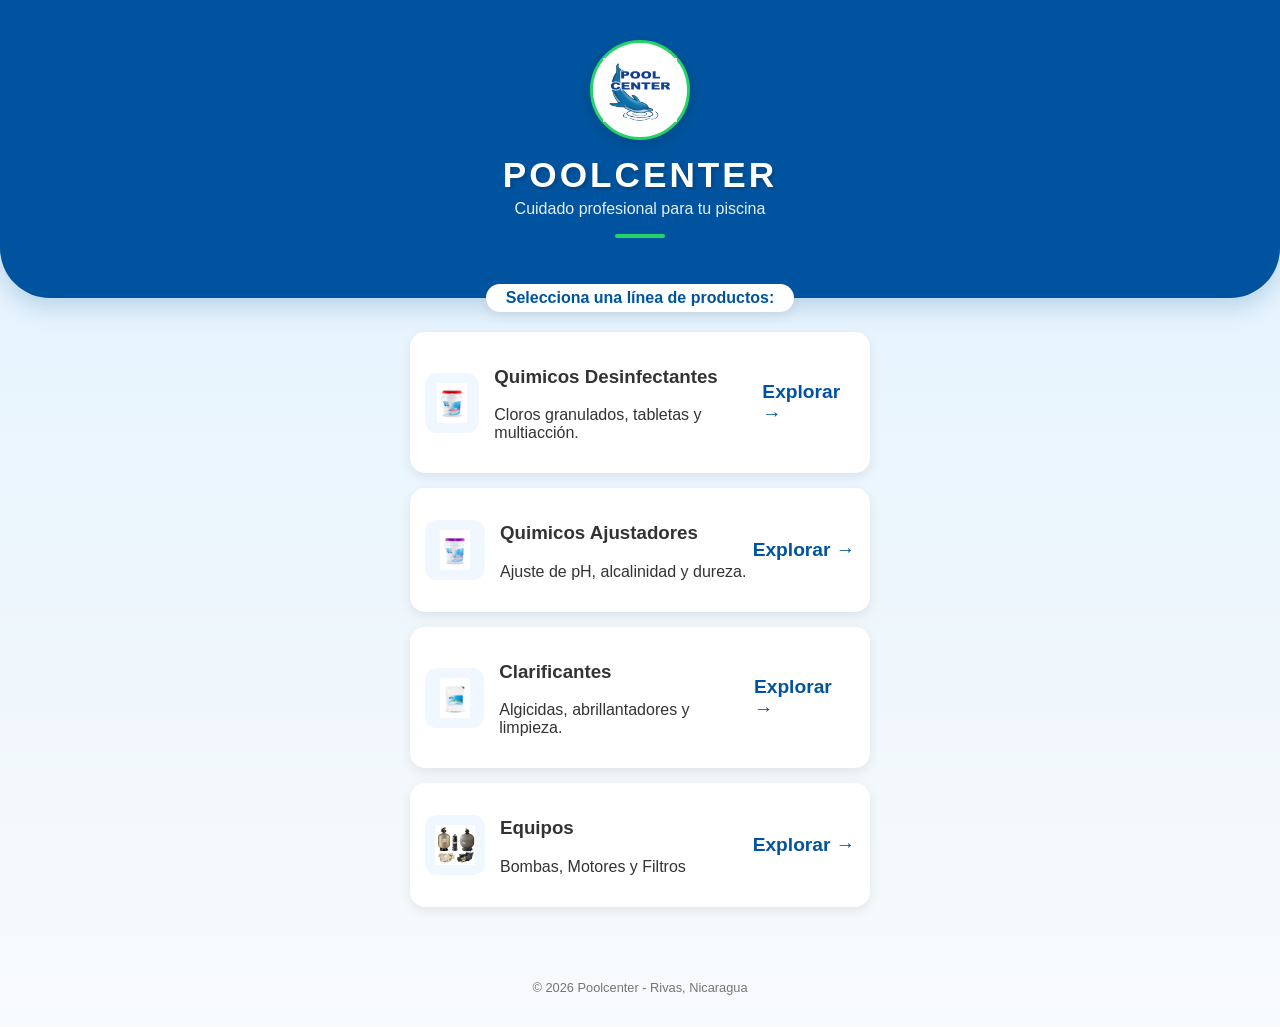
<file: index.html>
<!DOCTYPE html>
<html lang="es">
<head>
    <meta charset="UTF-8">
    <meta name="viewport" content="width=device-width, initial-scale=1.0">
    <title>Poolcenter | Bienvenidos</title>
    <link rel="stylesheet" href="estilos.css">
</head>
<body class="body-inicio">

   <header class="hero">
    <div class="hero-contenido">
        <div class="contenedor-logo">
            <img src="img/logopoolcenter.jpg" alt="Logo Poolcenter" class="img-logo">
        </div>
        
        <h1 class="logo-texto">POOLCENTER</h1>
        <p class="subtitulo">Cuidado profesional para tu piscina</p>
        <div class="linea-decorativa"></div>
    </div>
</header>

    <main class="contenedor-inicio">
        <p class="instruccion">Selecciona una línea de productos:</p>
        
        <section class="menu-categorias">
            <a href="desinfectantes.html" class="card-categoria">
                <div class="imagen-cat">
                    <img src="img/CLORIZIDE-91.png" alt="Desinfectantes">
                </div>
                <div class="info-cat">
                    <h3>Quimicos Desinfectantes</h3>
                    <p>Cloros granulados, tabletas y multiacción.</p>
                </div>
                <span class="btn-entrar">Explorar →</span>
            </a>

            <a href="balanceadores.html" class="card-categoria">
                <div class="imagen-cat">
                    <img src="img/ALCALOS.png" alt="Balanceadores">
                </div>
                <div class="info-cat">
                    <h3>Quimicos Ajustadores</h3>
                    <p>Ajuste de pH, alcalinidad y dureza.</p>
                </div>
                <span class="btn-entrar">Explorar →</span>
            </a>

            <a href="clarificantes.html" class="card-categoria">
                <div class="imagen-cat">
                    <img src="img/CLARIT-PLUS.png" alt="Clarificantes">
                </div>
                <div class="info-cat">
                    <h3>Clarificantes</h3>
                    <p>Algicidas, abrillantadores y limpieza.</p>
                </div>
                <span class="btn-entrar">Explorar →</span>
            </a>
            <a href="equipos.html" class="card-categoria">
                <div class="imagen-cat">
                    <img src="img\equipos.png" alt="equipos">
                </div>
                <div class="info-cat">
                    <h3>Equipos</h3>
                    <p>Bombas, Motores y Filtros</p>
                </div>
                <span class="btn-entrar">Explorar →</span>
            </a> 
        </section>
    </main>

    <footer class="footer-simple">
        <p>&copy; 2026 Poolcenter - Rivas, Nicaragua</p>
    </footer>

</body>
</html>
</file>
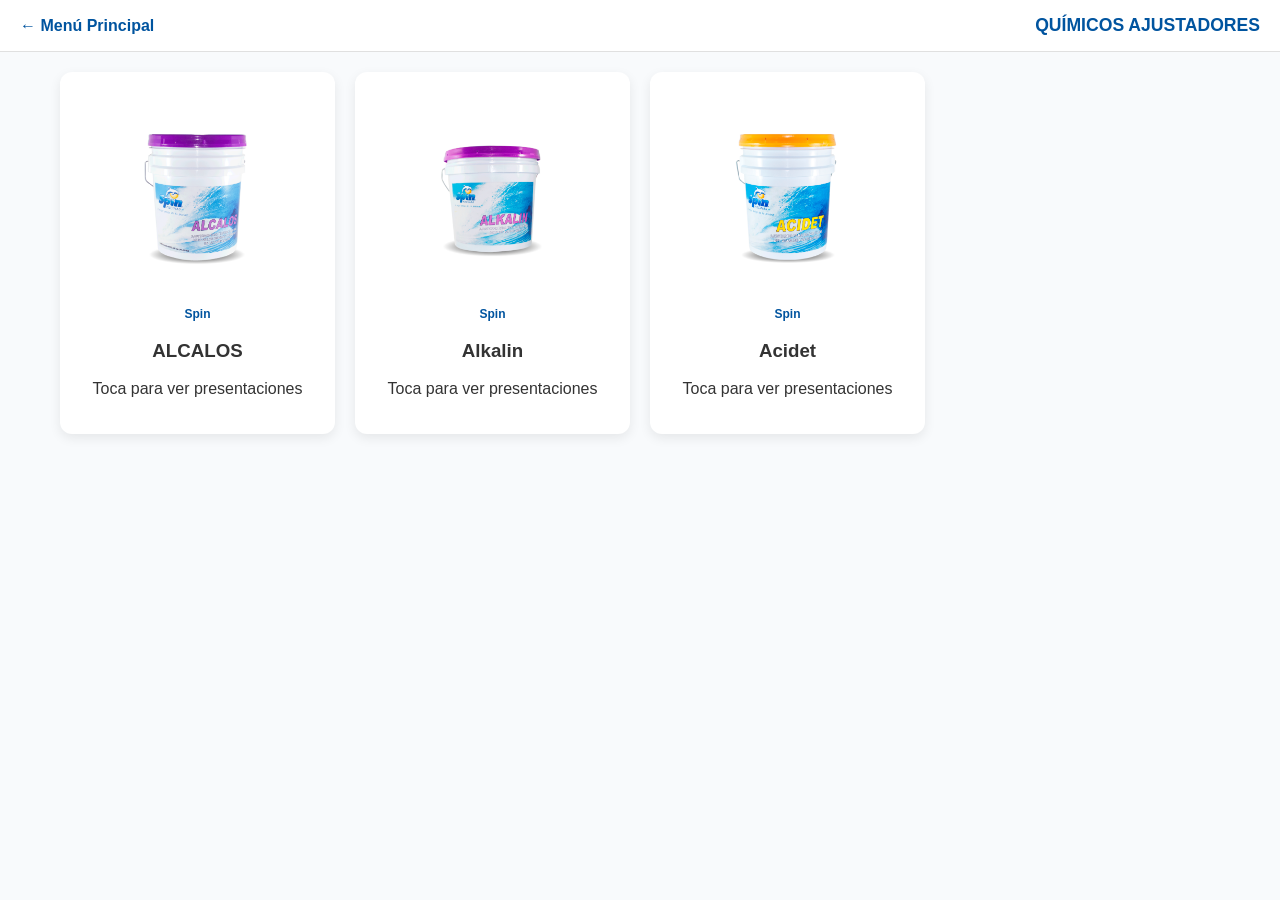
<file: balanceadores.html>
<!DOCTYPE html>
<html lang="es">
<head>
    <meta charset="UTF-8">
    <meta name="viewport" content="width=device-width, initial-scale=1.0">
    <title>Balanceadores | Poolcenter</title>
    <link rel="stylesheet" href="estilos.css">
</head>
<body>

    <nav class="nav-fijo">
        <a href="index.html" class="btn-volver">← Menú Principal</a>
        <h2 id="titulo-pagina">Químicos Ajustadores</h2>
    </nav>

    <main class="contenedor">
        <div class="grid-productos" id="grid-marcas"></div>
    </main>

    <div id="modal-variantes" class="modal">
        <div class="modal-content">
            <span class="close" onclick="cerrarModal()">&times;</span>
            <h2 id="modal-titulo"></h2>
            <div class="grid-variantes" id="grid-variantes-body"></div>
        </div>
    </div>

    <script src="productos.js"></script>
    <script>
        const gridMarcas = document.getElementById('grid-marcas');
        const modal = document.getElementById('modal-variantes');

        // PASO 1: Mostrar los productos de la categoría "balanceadores"
        function mostrarMarcas() {
            const lista = catalogo.balanceadores; 
            gridMarcas.innerHTML = "";

            lista.forEach((item, index) => {
                gridMarcas.innerHTML += `
                    <div class="card-marca" onclick="abrirVariantes(${index})">
                        <div class="contenedor-img-card">
                            <img src="img/${item.imagenPrincipal}" alt="${item.grupo}">
                            <div class="capa-descripcion">
                                <p>${item.descripcion || "Ajustador de parámetros químicos para el balance del agua."}</p>
                            </div>
                        </div>
                        <span class="marca-tag">${item.marca}</span>
                        <h3>${item.grupo}</h3>
                        <p class="ver-mas">Toca para ver presentaciones</p>
                    </div>
                `;
            });
        }

        // PASO 2: Abrir variantes al hacer click
        function abrirVariantes(index) {
            const grupo = catalogo.balanceadores[index];
            const container = document.getElementById('grid-variantes-body');
            document.getElementById('modal-titulo').innerText = grupo.grupo;
            
            container.innerHTML = "";

            grupo.variantes.forEach(v => {
                let etiquetasPeso = v.pesos.map(p => 
                    `<span class="etiqueta-peso">${p}</span>`
                ).join("");

                container.innerHTML += `
                    <div class="card-variante">
                        <img src="img/${v.imagen}" alt="${v.subtitulo}">
                        <h4>${v.subtitulo}</h4>
                        <div class="lista-pesos">
                            ${etiquetasPeso}
                        </div>
                    </div>
                `;
            });

            modal.style.display = "block";
        }

        // Cierre del modal
        function cerrarModal() { 
            modal.style.display = "none"; 
        }

        window.onclick = (e) => { 
            if(e.target == modal) cerrarModal(); 
        }

        // Carga inicial
        window.onload = mostrarMarcas;
    </script>
</body>
</html>
</file>
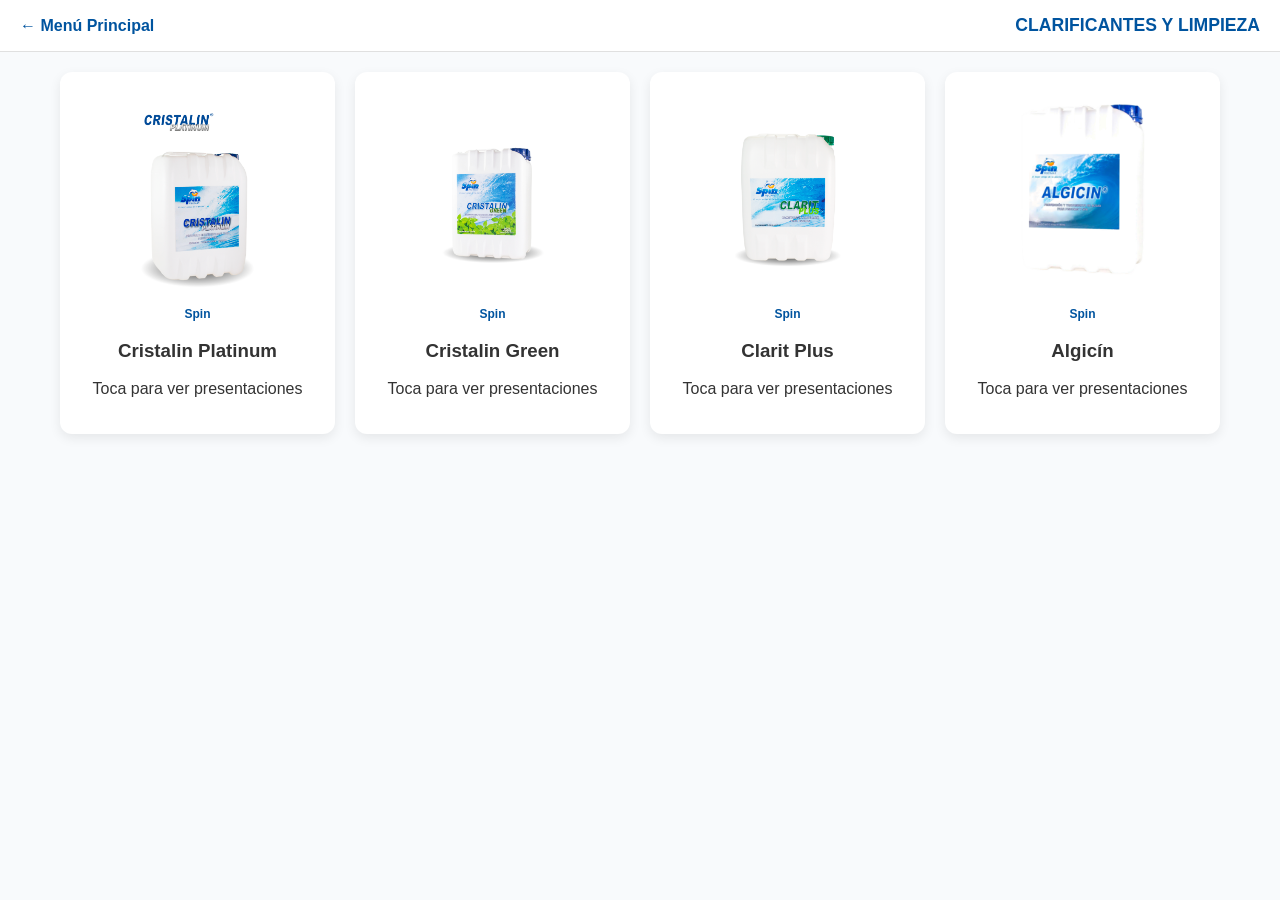
<file: clarificantes.html>
<!DOCTYPE html>
<html lang="es">
<head>
    <meta charset="UTF-8">
    <meta name="viewport" content="width=device-width, initial-scale=1.0">
    <title>Clarificantes | Poolcenter</title>
    <link rel="stylesheet" href="estilos.css">
</head>
<body>

    <nav class="nav-fijo">
        <a href="index.html" class="btn-volver">← Menú Principal</a>
        <h2 id="titulo-pagina">Clarificantes y Limpieza</h2>
    </nav>

    <main class="contenedor">
        <div class="grid-productos" id="grid-marcas"></div>
    </main>

    <div id="modal-variantes" class="modal">
        <div class="modal-content">
            <span class="close" onclick="cerrarModal()">&times;</span>
            <h2 id="modal-titulo"></h2>
            <div class="grid-variantes" id="grid-variantes-body"></div>
        </div>
    </div>

    <script src="productos.js"></script>
    <script>
        const gridMarcas = document.getElementById('grid-marcas');
        const modal = document.getElementById('modal-variantes');

        // PASO 1: Mostrar los productos de la categoría "clarificantes"
        function mostrarMarcas() {
            const lista = catalogo.clarificantes; 
            gridMarcas.innerHTML = "";

            if (lista.length === 0) {
                gridMarcas.innerHTML = "<p style='text-align:center; grid-column: 1/-1;'>Próximamente más productos en esta categoría.</p>";
                return;
            }

            lista.forEach((item, index) => {
                gridMarcas.innerHTML += `
                    <div class="card-marca" onclick="abrirVariantes(${index})">
                        <div class="contenedor-img-card">
                            <img src="img/${item.imagenPrincipal}" alt="${item.grupo}">
                            <div class="capa-descripcion">
                                <p>${item.descripcion || "Soluciones para un agua cristalina y libre de impurezas."}</p>
                            </div>
                        </div>
                        <span class="marca-tag">${item.marca}</span>
                        <h3>${item.grupo}</h3>
                        <p class="ver-mas">Toca para ver presentaciones</p>
                    </div>
                `;
            });
        }

        // PASO 2: Abrir variantes al hacer click
        function abrirVariantes(index) {
            const grupo = catalogo.clarificantes[index];
            const container = document.getElementById('grid-variantes-body');
            document.getElementById('modal-titulo').innerText = grupo.grupo;
            
            container.innerHTML = "";

            grupo.variantes.forEach(v => {
                let etiquetasPeso = v.pesos.map(p => 
                    `<span class="etiqueta-peso">${p}</span>`
                ).join("");

                container.innerHTML += `
                    <div class="card-variante">
                        <img src="img/${v.imagen}" alt="${v.subtitulo}">
                        <h4>${v.subtitulo}</h4>
                        <div class="lista-pesos">
                            ${etiquetasPeso}
                        </div>
                    </div>
                `;
            });

            modal.style.display = "block";
        }

        function cerrarModal() { 
            modal.style.display = "none"; 
        }

        window.onclick = (e) => { 
            if(e.target == modal) cerrarModal(); 
        }

        // Carga inicial al abrir la página
        window.onload = mostrarMarcas;
    </script>
</body>
</html>
</file>
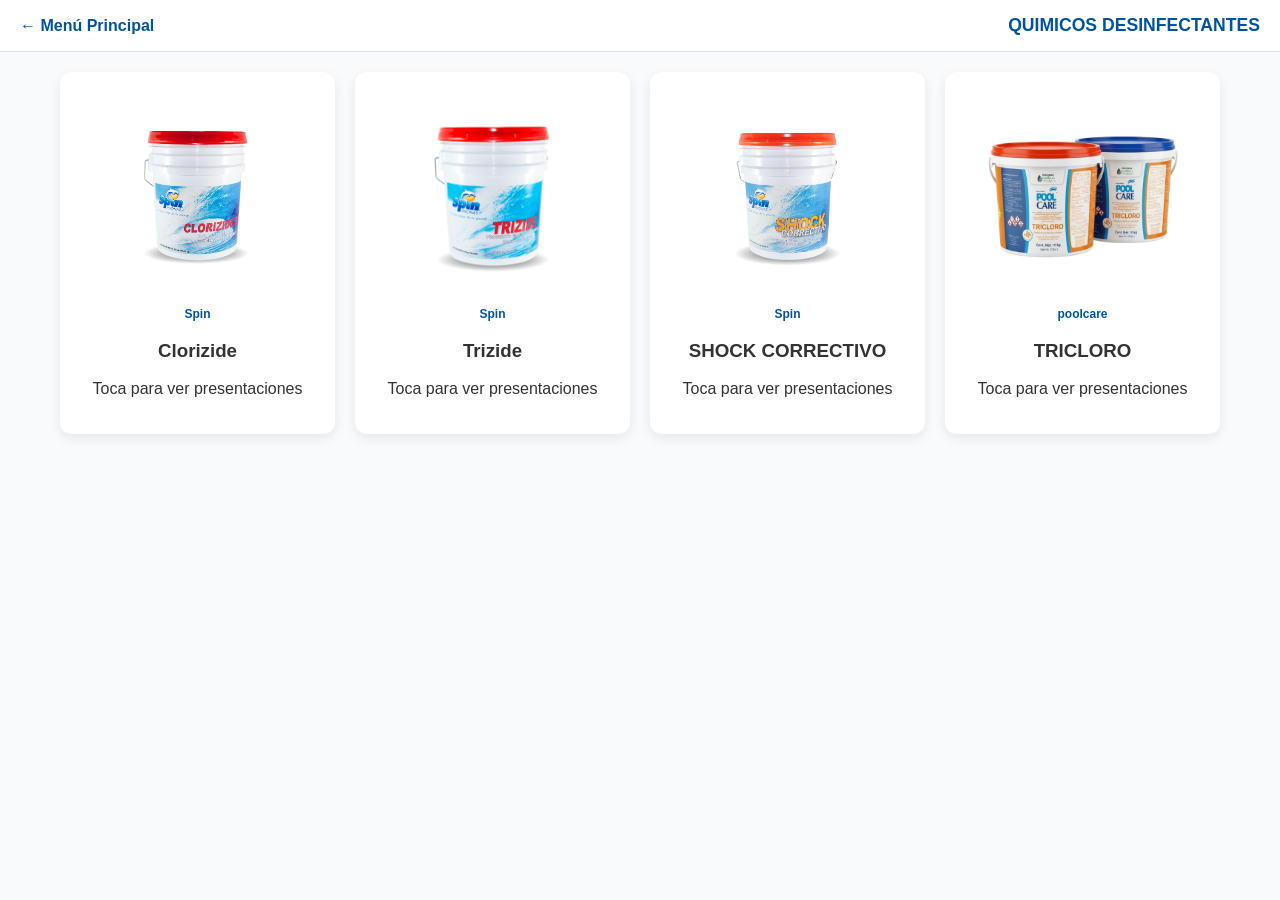
<file: desinfectantes.html>
<!DOCTYPE html>
<html lang="es">
<head>
    <meta charset="UTF-8">
    <meta name="viewport" content="width=device-width, initial-scale=1.0">
    <title>Desinfectantes | Poolcenter</title>
    <link rel="stylesheet" href="estilos.css">
</head>
<body>

    <nav class="nav-fijo">
        <a href="index.html" class="btn-volver">← Menú Principal</a>
        <h2 id="titulo-pagina">Quimicos Desinfectantes</h2>
    </nav>

    <main class="contenedor">
        <div class="grid-productos" id="grid-marcas"></div>
    </main>

    <div id="modal-variantes" class="modal">
        <div class="modal-content">
            <span class="close" onclick="cerrarModal()">&times;</span>
            <h2 id="modal-titulo"></h2>
            <div class="grid-variantes" id="grid-variantes-body">
                </div>
        </div>
    </div>

    <script src="productos.js"></script>
    <script>
    const gridMarcas = document.getElementById('grid-marcas');
    const modal = document.getElementById('modal-variantes');

    // Paso 1: Mostrar las marcas principales (Clorizide, Trizide...)
    function mostrarMarcas() {
        const lista = catalogo.desinfectantes; 
        gridMarcas.innerHTML = "";

        lista.forEach((item, index) => {
            gridMarcas.innerHTML += `
                <div class="card-marca" onclick="abrirVariantes(${index})">
                    <div class="contenedor-img-card">
                        <img src="img/${item.imagenPrincipal}" alt="${item.grupo}">
                        <div class="capa-descripcion">
                            <p>${item.descripcion || "Producto de alta calidad para tu piscina."}</p>
                        </div>
                    </div>
                    <span class="marca-tag">${item.marca}</span>
                    <h3>${item.grupo}</h3>
                    <p class="ver-mas">Toca para ver presentaciones</p>
                </div>
            `;
        });
    } // <-- Aquí se cierra correctamente mostrarMarcas

    // Paso 2: Al hacer click, abrir el modal con las variantes
    function abrirVariantes(index) {
        const grupo = catalogo.desinfectantes[index];
        const container = document.getElementById('grid-variantes-body');
        document.getElementById('modal-titulo').innerText = grupo.grupo;
        
        container.innerHTML = "";

        grupo.variantes.forEach(v => {
            let etiquetasPeso = v.pesos.map(p => 
                `<span class="etiqueta-peso">${p}</span>`
            ).join("");

            container.innerHTML += `
                <div class="card-variante">
                    <img src="img/${v.imagen}" alt="${v.subtitulo}">
                    <h4>${v.subtitulo}</h4>
                    <div class="lista-pesos">
                        ${etiquetasPeso}
                    </div>
                </div>
            `;
        });

        modal.style.display = "block";
    }

    // Función para el botón de WhatsApp (opcional si decides usarlo luego)
    function pedir(nombre, sub, peso) {
        const msg = `Hola Poolcenter, me interesa ${nombre} (${sub}) de ${peso}.`;
        window.open(`https://wa.me/50585141042?text=${encodeURIComponent(msg)}`);
    }

    function cerrarModal() { 
        modal.style.display = "none"; 
    }

    window.onclick = (e) => { 
        if(e.target == modal) cerrarModal(); 
    }

    // Ejecutar al cargar la página
    window.onload = mostrarMarcas;
</script>
</body>
</html>
</file>
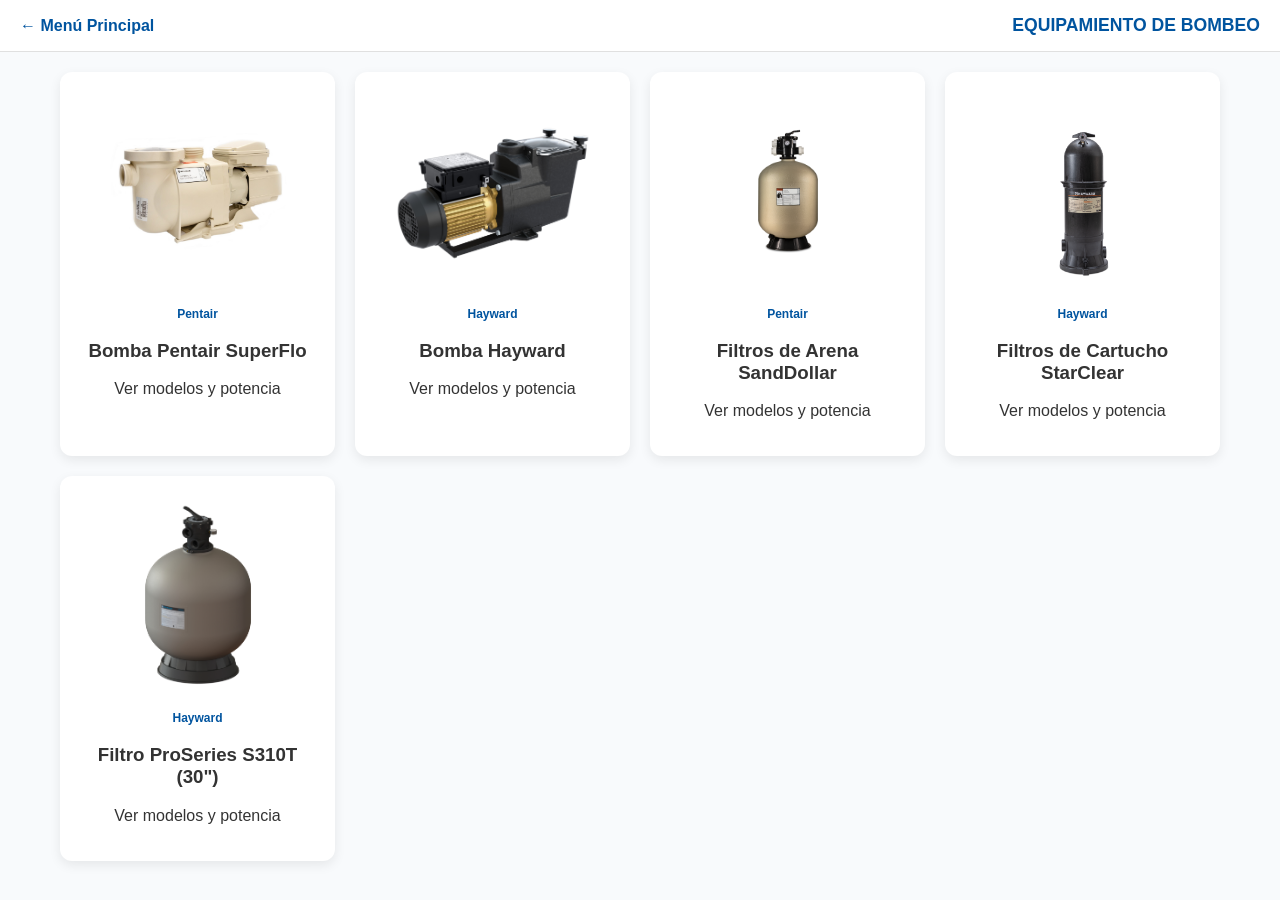
<file: equipos.html>
<!DOCTYPE html>
<html lang="es">
<head>
    <meta charset="UTF-8">
    <meta name="viewport" content="width=device-width, initial-scale=1.0">
    <title>Equipos | Poolcenter</title>
    <link rel="stylesheet" href="estilos.css">
</head>
<body>
    <nav class="nav-fijo">
        <a href="index.html" class="btn-volver">← Menú Principal</a>
        <h2 id="titulo-pagina">Equipamiento de Bombeo</h2>
    </nav>

    <main class="contenedor">
        <div class="grid-productos" id="grid-marcas"></div>
    </main>

    <div id="modal-variantes" class="modal">
        <div class="modal-content">
            <span class="close" onclick="cerrarModal()">&times;</span>
            <h2 id="modal-titulo"></h2>
            <div class="grid-variantes" id="grid-variantes-body"></div>
        </div>
    </div>

   

    <script src="productos.js"></script>
    <script>
        const gridMarcas = document.getElementById('grid-marcas');
        const modal = document.getElementById('modal-variantes');

        function mostrarMarcas() {
            const lista = catalogo.equipos || []; 
            gridMarcas.innerHTML = lista.length > 0 ? "" : "<p style='grid-column:1/-1; text-align:center;'>Próximamente equipos de bombeo.</p>";

            lista.forEach((item, index) => {
                gridMarcas.innerHTML += `
                    <div class="card-marca" onclick="abrirVariantes(${index})">
                        <div class="contenedor-img-card">
                            <img src="img/${item.imagenPrincipal}" alt="${item.grupo}">
                            <div class="capa-descripcion">
                                <p>${item.descripcion}</p>
                            </div>
                        </div>
                        <span class="marca-tag">${item.marca}</span>
                        <h3>${item.grupo}</h3>
                        <p class="ver-mas">Ver modelos y potencia</p>
                    </div>
                `;
            });
        }

        function abrirVariantes(index) {
            const grupo = catalogo.equipos[index];
            const container = document.getElementById('grid-variantes-body');
            document.getElementById('modal-titulo').innerText = grupo.grupo;
            container.innerHTML = "";

            grupo.variantes.forEach(v => {
                let etiquetas = v.pesos.map(p => `<span class="etiqueta-peso">${p}</span>`).join("");
                container.innerHTML += `
                    <div class="card-variante">
                        <img src="img/${v.imagen}" alt="${v.subtitulo}">
                        <h4>${v.subtitulo}</h4>
                        <div class="lista-pesos">${etiquetas}</div>
                    </div>
                `;
            });
            modal.style.display = "block";
        }

        function cerrarModal() { modal.style.display = "none"; }
        window.onclick = (e) => { if(e.target == modal) cerrarModal(); }
        window.onload = mostrarMarcas;
    </script>
</body>
</html>
</file>
<file: estilos.css>
/* =========================================
   VARIABLES Y ESTILOS GLOBALES
=========================================
*/
:root {
    --azul-spin: #00549f;        /* Azul corporativo Spin Group */
    --celeste-claro: #f0f7ff;    /* Fondo de tarjetas secundarias */
    --verde-whatsapp: #25d366;   /* Verde oficial WA */
    --gris-oscuro: #333333;      /* Texto principal */
    --gris-suave: #757575;       /* Texto secundario */
    --blanco: #ffffff;
    --borde: #e0e0e0;
    --sombra: 0 4px 12px rgba(0, 0, 0, 0.08);
}

* {
    box-sizing: border-box;
    -webkit-tap-highlight-color: transparent;
}

body {
    font-family: 'Segoe UI', Roboto, Helvetica, Arial, sans-serif;
    margin: 0;
    padding: 0;
    background-color: #f8fafc;
    color: var(--gris-oscuro);
}

/* =========================================
   DISEÑO PÁGINA DE INICIO (INDEX)
=========================================
*/
.body-inicio {
    background: linear-gradient(180deg, #e0f2fe 0%, #f8fafc 100%);
    min-height: 100vh;
}

.hero {
    padding: 40px 20px 60px;
    text-align: center;
    background: var(--azul-spin);
    color: white;
    border-bottom-left-radius: 50px;
    border-bottom-right-radius: 50px;
    box-shadow: 0 10px 25px rgba(0, 84, 159, 0.2);
}

.contenedor-logo {
    width: 100px;
    height: 100px;
    background: white;
    margin: 0 auto 15px;
    border-radius: 50%;
    display: flex;
    align-items: center;
    justify-content: center;
    padding: 10px;
    box-shadow: 0 4px 15px rgba(0,0,0,0.15);
    border: 3px solid var(--verde-whatsapp);
}

.img-logo {
    max-width: 100%;
    max-height: 100%;
    object-fit: contain;
}

.logo-texto {
    font-size: 2.2rem;
    margin: 0;
    letter-spacing: 3px;
    font-weight: 900;
    text-shadow: 2px 2px 4px rgba(0,0,0,0.2);
}

.subtitulo {
    font-size: 1rem;
    opacity: 0.9;
    margin-top: 5px;
}

.linea-decorativa {
    width: 50px;
    height: 4px;
    background: var(--verde-whatsapp);
    margin: 15px auto 0;
    border-radius: 2px;
}

.contenedor-inicio {
    max-width: 500px;
    margin: -30px auto 40px;
    padding: 0 20px;
}

.instruccion {
    text-align: center;
    font-weight: 600;
    color: var(--azul-spin);
    margin-bottom: 20px;
    background: white;
    display: table;
    margin-left: auto;
    margin-right: auto;
    padding: 5px 20px;
    border-radius: 20px;
    box-shadow: var(--sombra);
}

/* Tarjetas de Categoría en Index */
.menu-categorias {
    display: flex;
    flex-direction: column;
    gap: 15px;
}

.card-categoria {
    display: flex;
    align-items: center;
    background: var(--blanco);
    padding: 15px;
    border-radius: 15px;
    text-decoration: none;
    color: inherit;
    box-shadow: var(--sombra);
    transition: transform 0.2s;
}

.card-categoria:active { transform: scale(0.97); }

.imagen-cat {
    width: 60px; height: 60px;
    background: var(--celeste-claro);
    border-radius: 12px;
    display: flex; align-items: center; justify-content: center;
    margin-right: 15px;
}

.imagen-cat img { width: 40px; height: 40px; object-fit: contain; }

.btn-entrar { margin-left: auto; font-size: 1.2rem; color: var(--azul-spin); font-weight: bold; }

/* =========================================
   NAVEGACIÓN INTERNA
=========================================
*/
.nav-fijo {
    display: flex;
    justify-content: space-between;
    align-items: center;
    background: var(--blanco);
    padding: 15px 20px;
    border-bottom: 1px solid var(--borde);
    position: sticky;
    top: 0;
    z-index: 1000;
}

.btn-volver { text-decoration: none; color: var(--azul-spin); font-weight: 600; }

#titulo-pagina { margin: 0; font-size: 1.1rem; color: var(--azul-spin); text-transform: uppercase; }

/* =========================================
   TARJETAS DE PRODUCTOS (GRID PRINCIPAL)
=========================================
*/
.contenedor { padding: 20px; max-width: 1200px; margin: 0 auto; }

.grid-productos {
    display: grid;
    gap: 20px;
}

/* Adaptación de columnas */
@media (max-width: 424px) { .grid-productos { grid-template-columns: 1fr; } }
@media (min-width: 425px) { .grid-productos { grid-template-columns: 1fr 1fr; } }
@media (min-width: 1024px) { .grid-productos { grid-template-columns: 1fr 1fr 1fr 1fr; } }

.card-marca {
    background: var(--blanco);
    border-radius: 12px;
    padding: 20px;
    text-align: center;
    cursor: pointer;
    box-shadow: var(--sombra);
    transition: transform 0.3s ease;
}

.card-marca:hover { transform: translateY(-5px); }

/* --- CONTENEDOR DE IMAGEN CON HOVER DE DESCRIPCIÓN --- */
.contenedor-img-card {
    position: relative;
    width: 100%;
    max-width: 200px; /* Tamaño grande que pediste */
    height: 200px;
    margin: 0 auto 15px;
    overflow: hidden;
    border-radius: 8px;
}

.contenedor-img-card img {
    width: 100%;
    height: 100%;
    object-fit: contain;
    transition: transform 0.3s ease;
}

.capa-descripcion {
    position: absolute;
    top: 0; left: 0;
    width: 100%; height: 100%;
    background: rgba(0, 84, 159, 0.9);
    color: white;
    display: flex;
    align-items: center;
    justify-content: center;
    padding: 15px;
    font-size: 0.85rem;
    text-align: center;
    opacity: 0;
    transition: opacity 0.3s ease;
    pointer-events: none;
}

.card-marca:hover .capa-descripcion { opacity: 1; }
.card-marca:hover .contenedor-img-card img { transform: scale(1.1); }

.marca-tag { display: block; font-size: 0.75rem; color: var(--azul-spin); font-weight: bold; margin-bottom: 5px; }

/* =========================================
   VENTANA MODAL Y VARIANTES
=========================================
*/
.modal {
    display: none;
    position: fixed;
    z-index: 2000;
    left: 0; top: 0;
    width: 100%; height: 100%;
    background: rgba(0, 0, 0, 0.6);
    backdrop-filter: blur(4px);
}

.modal-content {
    background: var(--blanco);
    margin: 5% auto;
    padding: 25px;
    width: 90%;
    max-width: 650px;
    border-radius: 20px;
    position: relative;
    max-height: 85vh;
    overflow-y: auto;
}

.close { position: absolute; right: 20px; top: 10px; font-size: 30px; cursor: pointer; color: var(--gris-suave); }

.grid-variantes {
    display: grid;
    gap: 15px;
    grid-template-columns: repeat(auto-fit, minmax(150px, 1fr));
    margin-top: 20px;
}

.card-variante {
    background: var(--celeste-claro);
    border-radius: 10px;
    padding: 15px;
    text-align: center;
    display: flex;
    flex-direction: column;
    align-items: center;
}

.card-variante img {
    width: 100%;
    max-width: 150px;
    height: 150px;
    object-fit: contain;
    margin-bottom: 10px;
    background: white;
    padding: 10px;
    border-radius: 8px;
}

/* =========================================
   ETIQUETAS INFORMATIVAS (PESOS)
=========================================
*/
.lista-pesos { display: grid; gap: 5px; width: 100%; }

.etiqueta-peso {
    background: var(--blanco);
    border: 1px solid var(--azul-spin);
    color: var(--azul-spin);
    padding: 8px;
    border-radius: 5px;
    font-weight: 600;
    text-align: center;
    font-size: 0.9rem;
}

.footer-simple { text-align: center; padding: 20px; font-size: 0.8rem; color: var(--gris-suave); }

/* Ajustes finales para pantallas muy pequeñas */
@media (max-width: 350px) {
    .contenedor-logo { width: 80px; height: 80px; }
    .logo-texto { font-size: 1.8rem; }
    .contenedor-img-card { height: 150px; }
}
</file>
